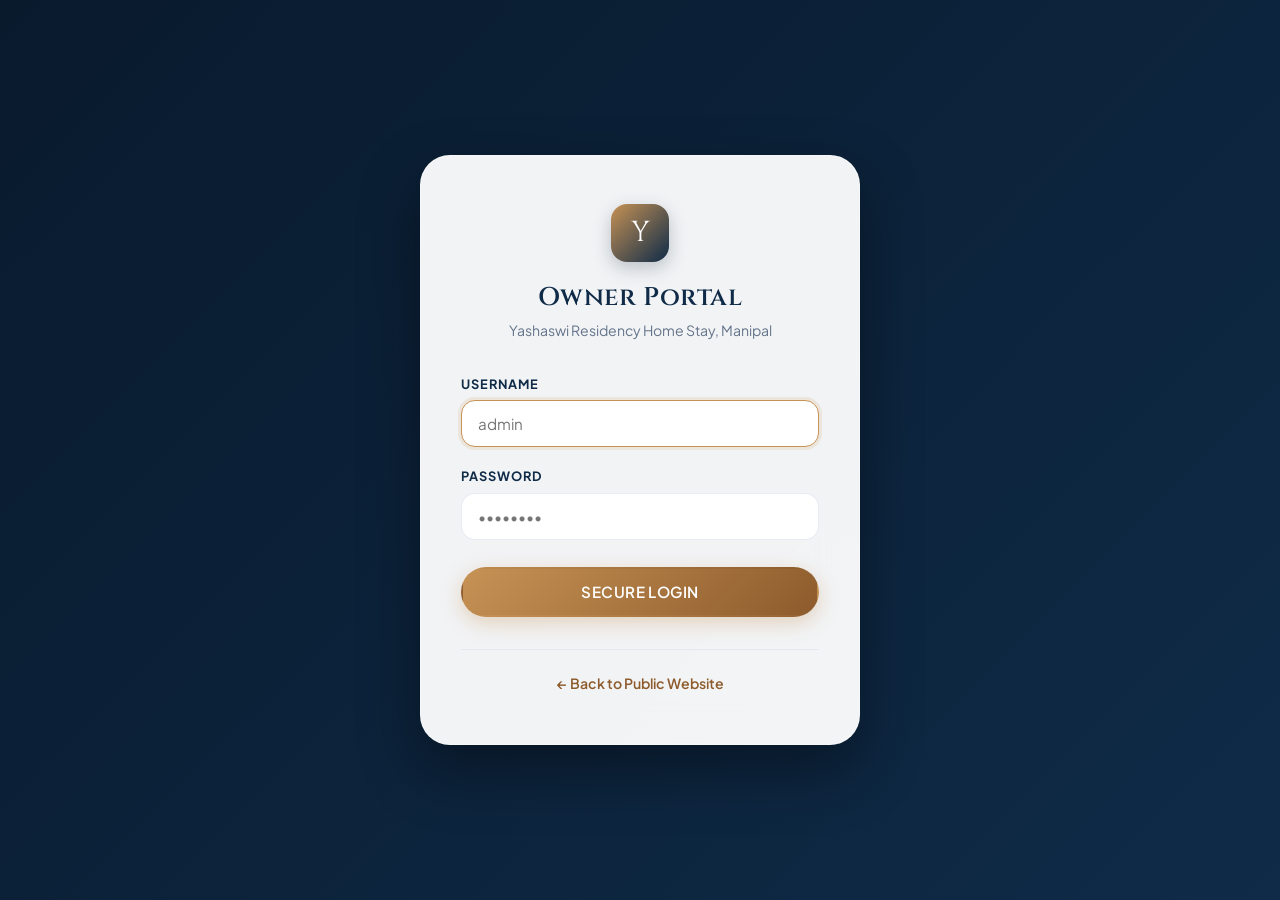
<file: templates/admin_login.html>
<!DOCTYPE html>
<html lang="en">
<head>
  <meta charset="UTF-8">
  <meta name="viewport" content="width=device-width, initial-scale=1.0">
  <title>Admin Portal Login | Yashaswi Residency Home Stay</title>
  <link rel="preconnect" href="https://fonts.googleapis.com">
  <link rel="preconnect" href="https://fonts.gstatic.com" crossorigin>
  <link href="https://fonts.googleapis.com/css2?family=Cinzel:wght@600;700&family=Plus+Jakarta+Sans:wght@400;500;600;700&display=swap" rel="stylesheet">
  <link rel="stylesheet" href="/static/css/style.css">
  <style>
/* ==========================================================================
   YASHASWI RESIDENCY HOME STAY - LUXURY DESIGN SYSTEM
   Palette: Deep Royal Coastal Blue (#0f2b48), Warm Sandalwood Gold (#c69255),
   Teak Wood (#8d5b2c), Warm Ivory/Alabaster (#fcfbf8, #f5f2eb)
   ========================================================================== */

:root {
  --primary: #0f2b48;
  --primary-light: #183e69;
  --primary-dark: #091a2d;
  --accent: #c69255;
  --accent-hover: #b37f44;
  --accent-light: #f7ede2;
  --wood: #8d5b2c;
  --wood-light: #e6ccb2;

  --bg-main: #fcfbf8;
  --bg-card: rgba(255, 255, 255, 0.85);
  --bg-glass: rgba(255, 255, 255, 0.72);
  --bg-dark-glass: rgba(15, 43, 72, 0.88);

  --text-main: #1e293b;
  --text-muted: #64748b;
  --text-light: #94a3b8;
  --text-inverse: #ffffff;

  --border: rgba(226, 232, 240, 0.8);
  --border-glass: rgba(255, 255, 255, 0.4);
  --border-gold: rgba(198, 146, 85, 0.3);

  --shadow-sm: 0 2px 8px rgba(15, 43, 72, 0.05);
  --shadow-md: 0 8px 24px rgba(15, 43, 72, 0.08);
  --shadow-lg: 0 16px 40px rgba(15, 43, 72, 0.12);
  --shadow-3d: 0 20px 48px -12px rgba(15, 43, 72, 0.22);

  --radius-sm: 8px;
  --radius-md: 14px;
  --radius-lg: 20px;
  --radius-xl: 30px;
  --radius-full: 9999px;

  --font-heading: 'Cinzel', 'Playfair Display', serif;
  --font-body: 'Plus Jakarta Sans', system-ui, -apple-system, sans-serif;

  --transition-fast: 0.2s cubic-bezier(0.16, 1, 0.3, 1);
  --transition-smooth: 0.35s cubic-bezier(0.16, 1, 0.3, 1);
  --transition-slow: 0.6s cubic-bezier(0.16, 1, 0.3, 1);
}

*, *::before, *::after {
  box-sizing: border-box;
  margin: 0;
  padding: 0;
}

html {
  scroll-behavior: smooth;
  font-size: 16px;
}

body {
  font-family: var(--font-body);
  color: var(--text-main);
  background-color: var(--bg-main);
  line-height: 1.6;
  overflow-x: hidden;
  -webkit-font-smoothing: antialiased;
}

/* --- Typography --- */
h1, h2, h3, h4, .font-heading {
  font-family: var(--font-heading);
  color: var(--primary);
  font-weight: 600;
  letter-spacing: 0.02em;
}

h1 { font-size: clamp(2.4rem, 5vw, 4.2rem); line-height: 1.15; }
h2 { font-size: clamp(1.8rem, 3.5vw, 2.75rem); line-height: 1.25; }
h3 { font-size: clamp(1.3rem, 2.5vw, 1.75rem); line-height: 1.35; }
h4 { font-size: 1.15rem; }

p {
  color: var(--text-muted);
  font-size: 1rem;
}

a {
  color: inherit;
  text-decoration: none;
  transition: color var(--transition-fast);
}

img {
  max-width: 100%;
  height: auto;
  display: block;
}

.container {
  width: 100%;
  max-width: 1240px;
  margin: 0 auto;
  padding: 0 1.5rem;
}

/* --- Section Styling --- */
.section {
  padding: 6rem 0;
  position: relative;
}

.section-title-wrap {
  text-align: center;
  max-width: 720px;
  margin: 0 auto 3.5rem;
}

.section-tag {
  display: inline-flex;
  align-items: center;
  gap: 0.5rem;
  padding: 0.4rem 1.1rem;
  background: var(--accent-light);
  color: var(--wood);
  font-size: 0.85rem;
  font-weight: 700;
  text-transform: uppercase;
  letter-spacing: 0.1em;
  border-radius: var(--radius-full);
  margin-bottom: 1rem;
  border: 1px solid var(--border-gold);
}

.section-subtitle {
  font-size: 1.1rem;
  margin-top: 1rem;
  color: var(--text-muted);
}

/* --- Buttons --- */
.btn {
  display: inline-flex;
  align-items: center;
  justify-content: center;
  gap: 0.6rem;
  padding: 0.85rem 1.85rem;
  font-family: var(--font-body);
  font-size: 0.95rem;
  font-weight: 600;
  letter-spacing: 0.03em;
  border-radius: var(--radius-full);
  cursor: pointer;
  border: 2px solid transparent;
  transition: all var(--transition-smooth);
  text-align: center;
  box-shadow: var(--shadow-sm);
}

.btn-primary {
  background: linear-gradient(135deg, var(--accent) 0%, var(--wood) 100%);
  color: #fff;
  box-shadow: 0 6px 20px rgba(198, 146, 85, 0.35);
}

.btn-primary:hover {
  transform: translateY(-2px);
  box-shadow: 0 10px 28px rgba(198, 146, 85, 0.45);
  background: linear-gradient(135deg, #d39f62 0%, #996434 100%);
}

.btn-outline-white {
  background: rgba(255, 255, 255, 0.12);
  color: #fff;
  border-color: rgba(255, 255, 255, 0.5);
  backdrop-filter: blur(10px);
}

.btn-outline-white:hover {
  background: #fff;
  color: var(--primary);
  border-color: #fff;
  transform: translateY(-2px);
}

.btn-outline-dark {
  background: transparent;
  color: var(--primary);
  border-color: var(--primary);
}

.btn-outline-dark:hover {
  background: var(--primary);
  color: #fff;
  transform: translateY(-2px);
}

.btn-sm {
  padding: 0.55rem 1.25rem;
  font-size: 0.85rem;
}

/* --- Glassmorphism Cards --- */
.glass-card {
  background: var(--bg-glass);
  backdrop-filter: blur(16px);
  -webkit-backdrop-filter: blur(16px);
  border: 1px solid var(--border-glass);
  border-radius: var(--radius-lg);
  box-shadow: var(--shadow-md);
  transition: all var(--transition-smooth);
}

.glass-card:hover {
  box-shadow: var(--shadow-3d);
}

/* ==========================================================================
   NAVIGATION BAR
   ========================================================================== */
.navbar {
  position: fixed;
  top: 0;
  left: 0;
  right: 0;
  z-index: 1000;
  padding: 1.25rem 0;
  transition: all var(--transition-smooth);
}

.navbar.scrolled {
  background: rgba(255, 255, 255, 0.92);
  backdrop-filter: blur(18px);
  -webkit-backdrop-filter: blur(18px);
  padding: 0.85rem 0;
  border-bottom: 1px solid rgba(226, 232, 240, 0.8);
  box-shadow: 0 4px 20px rgba(15, 43, 72, 0.06);
}

.nav-container {
  display: flex;
  align-items: center;
  justify-content: space-between;
}

.nav-brand {
  display: flex;
  align-items: center;
  gap: 0.75rem;
}

.brand-symbol {
  width: 44px;
  height: 44px;
  background: linear-gradient(135deg, var(--accent) 0%, var(--primary) 100%);
  border-radius: 12px;
  display: flex;
  align-items: center;
  justify-content: center;
  color: #fff;
  font-size: 1.4rem;
  font-family: var(--font-heading);
  box-shadow: 0 4px 12px rgba(15, 43, 72, 0.2);
}

.brand-text {
  display: flex;
  flex-direction: column;
}

.brand-name {
  font-family: var(--font-heading);
  font-size: 1.35rem;
  font-weight: 700;
  color: #fff;
  letter-spacing: 0.04em;
  line-height: 1.1;
  transition: color var(--transition-fast);
}

.navbar.scrolled .brand-name {
  color: var(--primary);
}

.brand-sub {
  font-size: 0.7rem;
  font-weight: 700;
  text-transform: uppercase;
  letter-spacing: 0.18em;
  color: var(--accent);
}

.nav-menu {
  display: flex;
  align-items: center;
  gap: 2rem;
  list-style: none;
}

.nav-link {
  font-size: 0.95rem;
  font-weight: 500;
  color: rgba(255, 255, 255, 0.88);
  position: relative;
  padding: 0.35rem 0;
}

.navbar.scrolled .nav-link {
  color: var(--text-main);
}

.nav-link::after {
  content: '';
  position: absolute;
  bottom: 0;
  left: 0;
  width: 0%;
  height: 2px;
  background: var(--accent);
  transition: width var(--transition-smooth);
}

.nav-link:hover {
  color: var(--accent);
}

.nav-link:hover::after {
  width: 100%;
}

.nav-actions {
  display: flex;
  align-items: center;
  gap: 1rem;
}

.nav-mobile-toggle {
  display: none;
  background: none;
  border: none;
  cursor: pointer;
  padding: 0.5rem;
  color: #fff;
  font-size: 1.6rem;
}

.navbar.scrolled .nav-mobile-toggle {
  color: var(--primary);
}

/* ==========================================================================
   HERO SECTION & 3D CANVAS
   ========================================================================== */
.hero-section {
  position: relative;
  min-height: 100vh;
  display: flex;
  align-items: center;
  justify-content: center;
  padding: 8rem 0 5rem;
  overflow: hidden;
}

.hero-bg {
  position: absolute;
  top: 0;
  left: 0;
  width: 100%;
  height: 100%;
  background-image: url('/static/images/hero_exterior.jpg');
  background-size: cover;
  background-position: center;
  background-attachment: fixed;
  transform: scale(1.03);
  transition: transform var(--transition-slow);
}

.hero-overlay {
  position: absolute;
  top: 0;
  left: 0;
  width: 100%;
  height: 100%;
  background: linear-gradient(
    180deg,
    rgba(9, 26, 45, 0.65) 0%,
    rgba(15, 43, 72, 0.75) 50%,
    rgba(9, 26, 45, 0.9) 100%
  );
}

#hero-3d-canvas {
  position: absolute;
  top: 0;
  left: 0;
  width: 100%;
  height: 100%;
  pointer-events: none;
  z-index: 2;
  opacity: 0.75;
}

.hero-content {
  position: relative;
  z-index: 5;
  text-align: center;
  max-width: 900px;
  margin: 0 auto;
}

.hero-badge {
  display: inline-flex;
  align-items: center;
  gap: 0.6rem;
  padding: 0.45rem 1.35rem;
  background: rgba(255, 255, 255, 0.15);
  backdrop-filter: blur(12px);
  border: 1px solid rgba(255, 255, 255, 0.3);
  color: #fff;
  font-size: 0.88rem;
  font-weight: 600;
  border-radius: var(--radius-full);
  margin-bottom: 1.5rem;
  letter-spacing: 0.05em;
  box-shadow: 0 4px 16px rgba(0, 0, 0, 0.2);
}

.hero-title {
  color: #fff;
  font-size: clamp(2.6rem, 5.5vw, 4.8rem);
  line-height: 1.1;
  margin-bottom: 0.75rem;
  text-shadow: 0 4px 20px rgba(0, 0, 0, 0.5);
}

.hero-tagline {
  color: var(--accent);
  font-size: clamp(1.15rem, 2.2vw, 1.6rem);
  font-weight: 500;
  font-family: var(--font-heading);
  letter-spacing: 0.06em;
  margin-bottom: 1.25rem;
  text-shadow: 0 2px 10px rgba(0, 0, 0, 0.4);
}

.hero-desc {
  color: rgba(255, 255, 255, 0.9);
  font-size: clamp(1rem, 1.5vw, 1.15rem);
  max-width: 680px;
  margin: 0 auto 2.5rem;
  line-height: 1.7;
}

.hero-btn-group {
  display: flex;
  align-items: center;
  justify-content: center;
  gap: 1.25rem;
  flex-wrap: wrap;
  margin-bottom: 3.5rem;
}

/* --- Floating Booking Bar Card --- */
.floating-booking-card {
  background: rgba(255, 255, 255, 0.9);
  backdrop-filter: blur(20px);
  -webkit-backdrop-filter: blur(20px);
  border: 1px solid rgba(255, 255, 255, 0.6);
  border-radius: var(--radius-xl);
  padding: 1.5rem 2rem;
  box-shadow: 0 24px 60px -12px rgba(9, 26, 45, 0.35);
  max-width: 1040px;
  margin: 0 auto;
}

.booking-form-grid {
  display: grid;
  grid-template-columns: repeat(auto-fit, minmax(200px, 1fr)) 1.2fr;
  gap: 1.25rem;
  align-items: end;
}

.form-field {
  display: flex;
  flex-direction: column;
  gap: 0.4rem;
  text-align: left;
}

.form-label {
  font-size: 0.8rem;
  font-weight: 700;
  text-transform: uppercase;
  letter-spacing: 0.08em;
  color: var(--primary);
  display: flex;
  align-items: center;
  gap: 0.4rem;
}

.form-control {
  width: 100%;
  padding: 0.8rem 1rem;
  border: 1.5px solid var(--border);
  border-radius: var(--radius-md);
  font-family: var(--font-body);
  font-size: 0.95rem;
  color: var(--text-main);
  background: #fff;
  transition: all var(--transition-fast);
  outline: none;
}

.form-control:focus {
  border-color: var(--accent);
  box-shadow: 0 0 0 3px rgba(198, 146, 85, 0.15);
}

/* ==========================================================================
   ABOUT SECTION
   ========================================================================== */
.about-grid {
  display: grid;
  grid-template-columns: 1fr 1fr;
  gap: 4rem;
  align-items: center;
}

.about-image-wrapper {
  position: relative;
}

.about-image-main {
  border-radius: var(--radius-xl);
  box-shadow: var(--shadow-3d);
  width: 100%;
  height: 480px;
  object-fit: cover;
  transition: transform var(--transition-smooth);
}

.about-image-badge {
  position: absolute;
  bottom: -24px;
  right: -20px;
  background: #fff;
  padding: 1.5rem 2rem;
  border-radius: var(--radius-lg);
  box-shadow: var(--shadow-lg);
  border: 1px solid var(--border);
  display: flex;
  align-items: center;
  gap: 1rem;
}

.about-badge-icon {
  width: 50px;
  height: 50px;
  background: var(--accent-light);
  color: var(--wood);
  border-radius: 50%;
  display: flex;
  align-items: center;
  justify-content: center;
  font-size: 1.5rem;
}

.about-badge-text strong {
  display: block;
  font-size: 1.3rem;
  color: var(--primary);
  font-family: var(--font-heading);
}

.about-badge-text span {
  font-size: 0.85rem;
  color: var(--text-muted);
}

.features-grid {
  display: grid;
  grid-template-columns: repeat(2, 1fr);
  gap: 1.25rem;
  margin-top: 2rem;
}

.feature-pill {
  display: flex;
  align-items: center;
  gap: 0.75rem;
  padding: 1rem 1.25rem;
  background: #fff;
  border-radius: var(--radius-md);
  border: 1px solid var(--border);
  box-shadow: var(--shadow-sm);
  transition: all var(--transition-smooth);
}

.feature-pill:hover {
  transform: translateY(-3px);
  border-color: var(--accent);
  box-shadow: var(--shadow-md);
}

.feature-check {
  width: 24px;
  height: 24px;
  background: var(--accent);
  color: #fff;
  border-radius: 50%;
  display: flex;
  align-items: center;
  justify-content: center;
  font-size: 0.85rem;
  flex-shrink: 0;
}

.feature-pill span {
  font-weight: 600;
  font-size: 0.95rem;
  color: var(--primary);
}

/* ==========================================================================
   ROOMS SECTION & 3D TILT CARDS
   ========================================================================== */
.rooms-grid {
  display: grid;
  grid-template-columns: repeat(auto-fit, minmax(350px, 1fr));
  gap: 2.25rem;
}

.room-card {
  background: #fff;
  border-radius: var(--radius-xl);
  overflow: hidden;
  border: 1px solid var(--border);
  box-shadow: var(--shadow-md);
  transition: transform var(--transition-smooth), box-shadow var(--transition-smooth);
  display: flex;
  flex-direction: column;
  position: relative;
}

.room-card:hover {
  transform: translateY(-8px);
  box-shadow: var(--shadow-3d);
}

.room-image-wrap {
  position: relative;
  height: 270px;
  overflow: hidden;
}

.room-img {
  width: 100%;
  height: 100%;
  object-fit: cover;
  transition: transform var(--transition-slow);
}

.room-card:hover .room-img {
  transform: scale(1.08);
}

.room-price-badge {
  position: absolute;
  top: 1rem;
  right: 1rem;
  background: rgba(15, 43, 72, 0.88);
  backdrop-filter: blur(10px);
  color: #fff;
  padding: 0.5rem 1rem;
  border-radius: var(--radius-full);
  font-size: 0.85rem;
  font-weight: 700;
  border: 1px solid rgba(255, 255, 255, 0.2);
}

.room-price-badge span {
  color: var(--accent);
  font-size: 1.15rem;
}

.room-content {
  padding: 2rem;
  display: flex;
  flex-direction: column;
  flex-grow: 1;
}

.room-capacity {
  display: inline-flex;
  align-items: center;
  gap: 0.4rem;
  font-size: 0.85rem;
  color: var(--wood);
  font-weight: 600;
  margin-bottom: 0.5rem;
}

.room-title {
  font-size: 1.5rem;
  margin-bottom: 0.75rem;
  color: var(--primary);
}

.room-desc {
  font-size: 0.95rem;
  color: var(--text-muted);
  line-height: 1.6;
  margin-bottom: 1.25rem;
  flex-grow: 1;
}

.room-amenities-tags {
  display: flex;
  flex-wrap: wrap;
  gap: 0.5rem;
  margin-bottom: 1.5rem;
}

.amenity-tag {
  font-size: 0.78rem;
  padding: 0.3rem 0.75rem;
  background: #f1f5f9;
  border-radius: var(--radius-full);
  color: var(--text-muted);
  font-weight: 500;
}

.room-card-footer {
  display: flex;
  align-items: center;
  gap: 0.75rem;
  padding-top: 1.25rem;
  border-top: 1px solid var(--border);
}

.room-card-footer .btn {
  flex: 1;
}

/* ==========================================================================
   AMENITIES SECTION
   ========================================================================== */
.amenities-grid {
  display: grid;
  grid-template-columns: repeat(auto-fit, minmax(240px, 1fr));
  gap: 1.75rem;
}

.amenity-card {
  background: #fff;
  padding: 2.25rem 1.75rem;
  border-radius: var(--radius-lg);
  border: 1px solid var(--border);
  box-shadow: var(--shadow-sm);
  text-align: center;
  transition: all var(--transition-smooth);
}

.amenity-card:hover {
  transform: translateY(-6px);
  border-color: var(--accent);
  box-shadow: var(--shadow-md);
}

.amenity-icon-box {
  width: 64px;
  height: 64px;
  background: linear-gradient(135deg, var(--accent-light) 0%, #fff 100%);
  color: var(--wood);
  border-radius: 18px;
  display: flex;
  align-items: center;
  justify-content: center;
  font-size: 1.8rem;
  margin: 0 auto 1.25rem;
  border: 1px solid var(--border-gold);
}

.amenity-card h4 {
  color: var(--primary);
  margin-bottom: 0.5rem;
}

.amenity-card p {
  font-size: 0.88rem;
}

/* ==========================================================================
   GALLERY MASONRY & LIGHTBOX
   ========================================================================== */
.gallery-filter-bar {
  display: flex;
  justify-content: center;
  gap: 0.75rem;
  margin-bottom: 2.5rem;
  flex-wrap: wrap;
}

.filter-btn {
  padding: 0.5rem 1.25rem;
  border-radius: var(--radius-full);
  border: 1px solid var(--border);
  background: #fff;
  color: var(--text-muted);
  font-size: 0.9rem;
  font-weight: 600;
  cursor: pointer;
  transition: all var(--transition-fast);
}

.filter-btn.active, .filter-btn:hover {
  background: var(--primary);
  color: #fff;
  border-color: var(--primary);
}

.gallery-grid {
  display: grid;
  grid-template-columns: repeat(12, 1fr);
  gap: 1.25rem;
}

.gallery-item {
  position: relative;
  border-radius: var(--radius-lg);
  overflow: hidden;
  cursor: pointer;
  box-shadow: var(--shadow-md);
  height: 320px;
}

.gallery-item.col-8 { grid-column: span 8; }
.gallery-item.col-4 { grid-column: span 4; }
.gallery-item.col-6 { grid-column: span 6; }

.gallery-img {
  width: 100%;
  height: 100%;
  object-fit: cover;
  transition: transform var(--transition-slow);
}

.gallery-item:hover .gallery-img {
  transform: scale(1.06);
}

.gallery-overlay {
  position: absolute;
  inset: 0;
  background: linear-gradient(180deg, transparent 40%, rgba(9, 26, 45, 0.85) 100%);
  display: flex;
  flex-direction: column;
  justify-content: flex-end;
  padding: 1.5rem;
  opacity: 0;
  transition: opacity var(--transition-smooth);
}

.gallery-item:hover .gallery-overlay {
  opacity: 1;
}

.gallery-caption {
  color: #fff;
  font-weight: 600;
  font-size: 1.1rem;
}

.gallery-tag {
  color: var(--accent);
  font-size: 0.8rem;
  text-transform: uppercase;
  letter-spacing: 0.08em;
  font-weight: 700;
}

/* Lightbox Modal */
.lightbox-modal {
  position: fixed;
  inset: 0;
  background: rgba(9, 26, 45, 0.95);
  backdrop-filter: blur(20px);
  z-index: 2000;
  display: none;
  align-items: center;
  justify-content: center;
  padding: 2rem;
}

.lightbox-modal.active {
  display: flex;
}

.lightbox-content {
  position: relative;
  max-width: 90vw;
  max-height: 85vh;
  text-align: center;
}

.lightbox-image {
  max-width: 100%;
  max-height: 75vh;
  border-radius: var(--radius-md);
  box-shadow: 0 20px 60px rgba(0, 0, 0, 0.6);
}

.lightbox-caption-text {
  color: #fff;
  margin-top: 1rem;
  font-size: 1.1rem;
  font-weight: 500;
}

.lightbox-close, .lightbox-nav {
  position: absolute;
  background: rgba(255, 255, 255, 0.15);
  border: 1px solid rgba(255, 255, 255, 0.3);
  color: #fff;
  width: 48px;
  height: 48px;
  border-radius: 50%;
  display: flex;
  align-items: center;
  justify-content: center;
  cursor: pointer;
  font-size: 1.4rem;
  transition: all var(--transition-fast);
}

.lightbox-close { top: 2rem; right: 2rem; }
.lightbox-prev { left: 2rem; top: 50%; transform: translateY(-50%); }
.lightbox-next { right: 2rem; top: 50%; transform: translateY(-50%); }

.lightbox-close:hover, .lightbox-nav:hover {
  background: var(--accent);
  color: #fff;
}

/* ==========================================================================
   REVIEWS SECTION
   ========================================================================== */
.review-stats-badge {
  display: inline-flex;
  align-items: center;
  gap: 1.25rem;
  padding: 1rem 2.25rem;
  background: #fff;
  border-radius: var(--radius-full);
  box-shadow: var(--shadow-md);
  margin-bottom: 3rem;
  border: 1px solid var(--border);
}

.review-stars {
  color: #f59e0b;
  font-size: 1.25rem;
}

.review-score {
  font-size: 1.5rem;
  font-weight: 700;
  color: var(--primary);
  font-family: var(--font-heading);
}

.reviews-grid {
  display: grid;
  grid-template-columns: repeat(auto-fit, minmax(300px, 1fr));
  gap: 2rem;
}

.review-card {
  background: #fff;
  padding: 2.25rem;
  border-radius: var(--radius-lg);
  border: 1px solid var(--border);
  box-shadow: var(--shadow-sm);
  display: flex;
  flex-direction: column;
  transition: transform var(--transition-smooth);
}

.review-card:hover {
  transform: translateY(-5px);
  box-shadow: var(--shadow-md);
}

.review-card-stars {
  color: #f59e0b;
  margin-bottom: 1rem;
}

.review-quote {
  font-style: italic;
  font-size: 0.98rem;
  color: var(--text-main);
  line-height: 1.7;
  margin-bottom: 1.5rem;
  flex-grow: 1;
}

.reviewer-meta {
  display: flex;
  align-items: center;
  gap: 0.85rem;
  border-top: 1px solid var(--border);
  padding-top: 1rem;
}

.reviewer-avatar {
  width: 42px;
  height: 42px;
  border-radius: 50%;
  background: var(--accent-light);
  color: var(--wood);
  font-weight: 700;
  display: flex;
  align-items: center;
  justify-content: center;
}

.reviewer-name {
  font-weight: 700;
  color: var(--primary);
}

.reviewer-date {
  font-size: 0.8rem;
  color: var(--text-light);
}

/* ==========================================================================
   LOCATION SECTION
   ========================================================================== */
.location-card-grid {
  display: grid;
  grid-template-columns: 1fr 1.25fr;
  gap: 3rem;
  background: #fff;
  border-radius: var(--radius-xl);
  overflow: hidden;
  box-shadow: var(--shadow-lg);
  border: 1px solid var(--border);
}

.location-info-panel {
  padding: 3.5rem;
  display: flex;
  flex-direction: column;
  justify-content: center;
}

.location-detail-item {
  display: flex;
  gap: 1.25rem;
  margin-bottom: 1.75rem;
}

.location-icon-circle {
  width: 48px;
  height: 48px;
  border-radius: 14px;
  background: var(--accent-light);
  color: var(--wood);
  display: flex;
  align-items: center;
  justify-content: center;
  font-size: 1.3rem;
  flex-shrink: 0;
}

.location-detail-item strong {
  display: block;
  font-size: 1rem;
  color: var(--primary);
  margin-bottom: 0.2rem;
}

.location-map-wrapper {
  position: relative;
  min-height: 420px;
}

.location-map-wrapper iframe {
  width: 100%;
  height: 100%;
  border: 0;
}

/* ==========================================================================
   CTA BANNER SECTION
   ========================================================================== */
.cta-banner {
  background: linear-gradient(135deg, var(--primary) 0%, var(--primary-dark) 100%);
  color: #fff;
  border-radius: var(--radius-xl);
  padding: 4.5rem 3rem;
  text-align: center;
  position: relative;
  overflow: hidden;
  box-shadow: var(--shadow-3d);
}

.cta-banner h2 {
  color: #fff;
  margin-bottom: 1rem;
}

.cta-banner p {
  color: rgba(255, 255, 255, 0.85);
  font-size: 1.15rem;
  max-width: 640px;
  margin: 0 auto 2.5rem;
}

/* ==========================================================================
   FOOTER
   ========================================================================== */
.footer {
  background: #091a2d;
  color: #cbd5e1;
  padding: 5rem 0 2rem;
  border-top: 1px solid rgba(255, 255, 255, 0.08);
}

.footer-grid {
  display: grid;
  grid-template-columns: 2fr 1fr 1fr 1.5fr;
  gap: 3.5rem;
  margin-bottom: 4rem;
}

.footer-brand h3 {
  color: #fff;
  margin-bottom: 0.5rem;
}

.footer-tagline {
  color: var(--accent);
  font-size: 0.9rem;
  font-weight: 600;
  margin-bottom: 1.25rem;
}

.footer-links h4, .footer-contact h4 {
  color: #fff;
  margin-bottom: 1.25rem;
  font-size: 1.05rem;
}

.footer-links ul {
  list-style: none;
  display: flex;
  flex-direction: column;
  gap: 0.75rem;
}

.footer-links a:hover {
  color: var(--accent);
}

.footer-bottom {
  display: flex;
  align-items: center;
  justify-content: space-between;
  border-top: 1px solid rgba(255, 255, 255, 0.1);
  padding-top: 2rem;
  font-size: 0.88rem;
  color: #94a3b8;
}

.footer-admin-link {
  color: var(--accent);
  font-weight: 600;
  display: inline-flex;
  align-items: center;
  gap: 0.4rem;
}

/* ==========================================================================
   MODALS (BOOKING, DETAILS, CONFIRMATION)
   ========================================================================== */
.modal-backdrop {
  position: fixed;
  inset: 0;
  background: rgba(9, 26, 45, 0.8);
  backdrop-filter: blur(12px);
  -webkit-backdrop-filter: blur(12px);
  z-index: 2500;
  display: none;
  align-items: center;
  justify-content: center;
  padding: 1.5rem;
  overflow-y: auto;
}

.modal-backdrop.active {
  display: flex;
}

.modal-box {
  background: #fff;
  border-radius: var(--radius-xl);
  max-width: 650px;
  width: 100%;
  box-shadow: 0 25px 60px rgba(0, 0, 0, 0.35);
  overflow: hidden;
  position: relative;
  animation: modalPop 0.35s cubic-bezier(0.16, 1, 0.3, 1);
}

@keyframes modalPop {
  from { opacity: 0; transform: scale(0.92) translateY(20px); }
  to { opacity: 1; transform: scale(1) translateY(0); }
}

.modal-header {
  padding: 1.75rem 2rem;
  background: linear-gradient(135deg, var(--primary) 0%, var(--primary-light) 100%);
  color: #fff;
  position: relative;
}

.modal-header h3 {
  color: #fff;
  font-size: 1.45rem;
}

.modal-header p {
  color: rgba(255, 255, 255, 0.8);
  font-size: 0.88rem;
}

.modal-close-btn {
  position: absolute;
  top: 1.25rem;
  right: 1.5rem;
  background: rgba(255, 255, 255, 0.15);
  border: none;
  color: #fff;
  width: 36px;
  height: 36px;
  border-radius: 50%;
  cursor: pointer;
  display: flex;
  align-items: center;
  justify-content: center;
  font-size: 1.25rem;
  transition: all var(--transition-fast);
}

.modal-close-btn:hover {
  background: #fff;
  color: var(--primary);
}

.modal-body {
  padding: 2rem;
  max-height: 75vh;
  overflow-y: auto;
}

/* Mobile Sticky Book Bar */
.mobile-sticky-bar {
  display: none;
  position: fixed;
  bottom: 0;
  left: 0;
  right: 0;
  background: rgba(255, 255, 255, 0.95);
  backdrop-filter: blur(14px);
  padding: 0.85rem 1.5rem;
  border-top: 1px solid var(--border);
  box-shadow: 0 -4px 20px rgba(0, 0, 0, 0.08);
  z-index: 999;
  align-items: center;
  justify-content: space-between;
}

.mobile-price-tag strong {
  display: block;
  font-size: 1.15rem;
  color: var(--primary);
}

.mobile-price-tag span {
  font-size: 0.75rem;
  color: var(--text-muted);
}

/* ==========================================================================
   RESPONSIVE MEDIA QUERIES
   ========================================================================== */
@media (max-width: 1024px) {
  .about-grid { grid-template-columns: 1fr; gap: 3rem; }
  .about-image-main { height: 380px; }
  .location-card-grid { grid-template-columns: 1fr; }
  .location-info-panel { padding: 2.5rem; }
  .footer-grid { grid-template-columns: 1fr 1fr; gap: 2.5rem; }
}

@media (max-width: 768px) {
  .nav-menu {
    position: fixed;
    top: 70px;
    left: 0;
    right: 0;
    background: #fff;
    flex-direction: column;
    padding: 2rem;
    gap: 1.5rem;
    box-shadow: var(--shadow-lg);
    display: none;
    border-bottom: 2px solid var(--accent);
  }

  .nav-menu.active {
    display: flex;
  }

  .nav-menu .nav-link {
    color: var(--primary);
    font-size: 1.1rem;
  }

  .nav-mobile-toggle {
    display: block;
  }

  .nav-actions .btn {
    display: none;
  }

  .booking-form-grid {
    grid-template-columns: 1fr;
  }

  .features-grid {
    grid-template-columns: 1fr;
  }

  .gallery-item.col-8,
  .gallery-item.col-4,
  .gallery-item.col-6 {
    grid-column: span 12;
    height: 260px;
  }

  .footer-grid {
    grid-template-columns: 1fr;
    gap: 2rem;
  }

  .footer-bottom {
    flex-direction: column;
    gap: 1rem;
    text-align: center;
  }

  .mobile-sticky-bar {
    display: flex;
  }
}

/* Floating Feedback Button */
.floating-feedback-btn {
  position: fixed;
  bottom: 24px;
  right: 24px;
  background: linear-gradient(135deg, var(--accent) 0%, var(--wood) 100%);
  color: #fff;
  border: 1.5px solid rgba(255, 255, 255, 0.6);
  padding: 0.75rem 1.4rem;
  border-radius: var(--radius-full);
  font-family: var(--font-body);
  font-weight: 700;
  font-size: 0.92rem;
  box-shadow: 0 8px 25px rgba(198, 146, 85, 0.45);
  cursor: pointer;
  z-index: 995;
  display: flex;
  align-items: center;
  gap: 0.5rem;
  transition: all var(--transition-smooth);
}

.floating-feedback-btn:hover {
  transform: translateY(-3px) scale(1.04);
  box-shadow: 0 12px 30px rgba(198, 146, 85, 0.6);
}

@media (max-width: 768px) {
  .floating-feedback-btn {
    bottom: 74px;
    right: 16px;
    padding: 0.55rem 1rem;
    font-size: 0.82rem;
  }
}


  </style>
  <style>
    body {
      background: linear-gradient(135deg, #091a2d 0%, #0f2b48 100%);
      min-height: 100vh;
      display: flex;
      align-items: center;
      justify-content: center;
      padding: 1.5rem;
    }
    .login-card {
      background: rgba(255, 255, 255, 0.95);
      backdrop-filter: blur(20px);
      border-radius: var(--radius-xl);
      padding: 3rem 2.5rem;
      max-width: 440px;
      width: 100%;
      box-shadow: 0 25px 60px rgba(0, 0, 0, 0.4);
      text-align: center;
      border: 1px solid rgba(255, 255, 255, 0.3);
    }
    .login-brand-symbol {
      width: 58px;
      height: 58px;
      background: linear-gradient(135deg, var(--accent) 0%, var(--primary) 100%);
      color: #fff;
      font-size: 1.8rem;
      font-family: var(--font-heading);
      border-radius: 16px;
      display: flex;
      align-items: center;
      justify-content: center;
      margin: 0 auto 1.25rem;
      box-shadow: 0 6px 18px rgba(15, 43, 72, 0.25);
    }
    @media (max-width: 480px) {
      body {
        padding: 1rem;
      }
      .login-card {
        padding: 2rem 1.25rem;
      }
    }
  </style>
</head>
<body>

  <div class="login-card">
    <div class="login-brand-symbol">Y</div>
    <h2 style="font-size: 1.6rem; color: var(--primary); margin-bottom: 0.3rem;">Owner Portal</h2>
    <p style="font-size: 0.88rem; color: var(--text-muted); margin-bottom: 2rem;">Yashaswi Residency Home Stay, Manipal</p>

    <div id="login-error" style="display: none; padding: 0.75rem 1rem; background: #fee2e2; color: #b91c1c; border-radius: 8px; font-size: 0.88rem; margin-bottom: 1.25rem;"></div>

    <form id="admin-login-form" style="display: flex; flex-direction: column; gap: 1.2rem; text-align: left;">
      <div class="form-field">
        <label class="form-label">Username</label>
        <input type="text" id="username" class="form-control" placeholder="admin" required autofocus>
      </div>

      <div class="form-field">
        <label class="form-label">Password</label>
        <input type="password" id="password" class="form-control" placeholder="••••••••" required>
      </div>

      <button type="submit" class="btn btn-primary" style="width: 100%; margin-top: 0.5rem;" id="login-submit-btn">
        SECURE LOGIN
      </button>
    </form>

    <div style="margin-top: 2rem; border-top: 1px solid var(--border); padding-top: 1.25rem;">
      <a href="/" style="font-size: 0.88rem; color: var(--wood); font-weight: 600;">← Back to Public Website</a>
    </div>
  </div>

  <script>
    document.getElementById('admin-login-form').addEventListener('submit', async (e) => {
      e.preventDefault();
      const errBox = document.getElementById('login-error');
      const submitBtn = document.getElementById('login-submit-btn');
      errBox.style.display = 'none';
      submitBtn.disabled = true;
      submitBtn.textContent = 'Verifying...';

      const payload = {
        username: document.getElementById('username').value.trim(),
        password: document.getElementById('password').value.trim()
      };

      try {
        const res = await fetch('/api/admin/login', {
          method: 'POST',
          headers: { 'Content-Type': 'application/json' },
          body: JSON.stringify(payload)
        });
        const data = await res.json();
        if (res.ok && data.success) {
          window.location.href = '/admin/dashboard';
        } else {
          errBox.textContent = data.error || 'Invalid credentials.';
          errBox.style.display = 'block';
        }
      } catch (err) {
        errBox.textContent = 'Connection error. Please try again.';
        errBox.style.display = 'block';
      } finally {
        submitBtn.disabled = false;
        submitBtn.textContent = 'SECURE LOGIN';
      }
    });
  </script>
</body>
</html>
</file>
<file: static/css/style.css>
/* ==========================================================================
   YASHASWI RESIDENCY HOME STAY - LUXURY DESIGN SYSTEM
   Palette: Deep Royal Coastal Blue (#0f2b48), Warm Sandalwood Gold (#c69255),
   Teak Wood (#8d5b2c), Warm Ivory/Alabaster (#fcfbf8, #f5f2eb)
   ========================================================================== */

:root {
  --primary: #0f2b48;
  --primary-light: #183e69;
  --primary-dark: #091a2d;
  --accent: #c69255;
  --accent-hover: #b37f44;
  --accent-light: #f7ede2;
  --wood: #8d5b2c;
  --wood-light: #e6ccb2;

  --bg-main: #fcfbf8;
  --bg-card: rgba(255, 255, 255, 0.85);
  --bg-glass: rgba(255, 255, 255, 0.72);
  --bg-dark-glass: rgba(15, 43, 72, 0.88);

  --text-main: #1e293b;
  --text-muted: #64748b;
  --text-light: #94a3b8;
  --text-inverse: #ffffff;

  --border: rgba(226, 232, 240, 0.8);
  --border-glass: rgba(255, 255, 255, 0.4);
  --border-gold: rgba(198, 146, 85, 0.3);

  --shadow-sm: 0 2px 8px rgba(15, 43, 72, 0.05);
  --shadow-md: 0 8px 24px rgba(15, 43, 72, 0.08);
  --shadow-lg: 0 16px 40px rgba(15, 43, 72, 0.12);
  --shadow-3d: 0 20px 48px -12px rgba(15, 43, 72, 0.22);

  --radius-sm: 8px;
  --radius-md: 14px;
  --radius-lg: 20px;
  --radius-xl: 30px;
  --radius-full: 9999px;

  --font-heading: 'Cinzel', 'Playfair Display', serif;
  --font-body: 'Plus Jakarta Sans', system-ui, -apple-system, sans-serif;

  --transition-fast: 0.2s cubic-bezier(0.16, 1, 0.3, 1);
  --transition-smooth: 0.35s cubic-bezier(0.16, 1, 0.3, 1);
  --transition-slow: 0.6s cubic-bezier(0.16, 1, 0.3, 1);
}

*, *::before, *::after {
  box-sizing: border-box;
  margin: 0;
  padding: 0;
}

html {
  scroll-behavior: smooth;
  font-size: 16px;
}

body {
  font-family: var(--font-body);
  color: var(--text-main);
  background-color: var(--bg-main);
  line-height: 1.6;
  overflow-x: hidden;
  -webkit-font-smoothing: antialiased;
}

/* --- Typography --- */
h1, h2, h3, h4, .font-heading {
  font-family: var(--font-heading);
  color: var(--primary);
  font-weight: 600;
  letter-spacing: 0.02em;
}

h1 { font-size: clamp(2.4rem, 5vw, 4.2rem); line-height: 1.15; }
h2 { font-size: clamp(1.8rem, 3.5vw, 2.75rem); line-height: 1.25; }
h3 { font-size: clamp(1.3rem, 2.5vw, 1.75rem); line-height: 1.35; }
h4 { font-size: 1.15rem; }

p {
  color: var(--text-muted);
  font-size: 1rem;
}

a {
  color: inherit;
  text-decoration: none;
  transition: color var(--transition-fast);
}

img {
  max-width: 100%;
  height: auto;
  display: block;
}

.container {
  width: 100%;
  max-width: 1240px;
  margin: 0 auto;
  padding: 0 1.5rem;
}

/* --- Section Styling --- */
.section {
  padding: 6rem 0;
  position: relative;
}

.section-title-wrap {
  text-align: center;
  max-width: 720px;
  margin: 0 auto 3.5rem;
}

.section-tag {
  display: inline-flex;
  align-items: center;
  gap: 0.5rem;
  padding: 0.4rem 1.1rem;
  background: var(--accent-light);
  color: var(--wood);
  font-size: 0.85rem;
  font-weight: 700;
  text-transform: uppercase;
  letter-spacing: 0.1em;
  border-radius: var(--radius-full);
  margin-bottom: 1rem;
  border: 1px solid var(--border-gold);
}

.section-subtitle {
  font-size: 1.1rem;
  margin-top: 1rem;
  color: var(--text-muted);
}

/* --- Buttons --- */
.btn {
  display: inline-flex;
  align-items: center;
  justify-content: center;
  gap: 0.6rem;
  padding: 0.85rem 1.85rem;
  font-family: var(--font-body);
  font-size: 0.95rem;
  font-weight: 600;
  letter-spacing: 0.03em;
  border-radius: var(--radius-full);
  cursor: pointer;
  border: 2px solid transparent;
  transition: all var(--transition-smooth);
  text-align: center;
  box-shadow: var(--shadow-sm);
}

.btn-primary {
  background: linear-gradient(135deg, var(--accent) 0%, var(--wood) 100%);
  color: #fff;
  box-shadow: 0 6px 20px rgba(198, 146, 85, 0.35);
}

.btn-primary:hover {
  transform: translateY(-2px);
  box-shadow: 0 10px 28px rgba(198, 146, 85, 0.45);
  background: linear-gradient(135deg, #d39f62 0%, #996434 100%);
}

.btn-outline-white {
  background: rgba(255, 255, 255, 0.12);
  color: #fff;
  border-color: rgba(255, 255, 255, 0.5);
  backdrop-filter: blur(10px);
}

.btn-outline-white:hover {
  background: #fff;
  color: var(--primary);
  border-color: #fff;
  transform: translateY(-2px);
}

.btn-outline-dark {
  background: transparent;
  color: var(--primary);
  border-color: var(--primary);
}

.btn-outline-dark:hover {
  background: var(--primary);
  color: #fff;
  transform: translateY(-2px);
}

.btn-sm {
  padding: 0.55rem 1.25rem;
  font-size: 0.85rem;
}

/* --- Glassmorphism Cards --- */
.glass-card {
  background: var(--bg-glass);
  backdrop-filter: blur(16px);
  -webkit-backdrop-filter: blur(16px);
  border: 1px solid var(--border-glass);
  border-radius: var(--radius-lg);
  box-shadow: var(--shadow-md);
  transition: all var(--transition-smooth);
}

.glass-card:hover {
  box-shadow: var(--shadow-3d);
}

/* ==========================================================================
   NAVIGATION BAR
   ========================================================================== */
.navbar {
  position: fixed;
  top: 0;
  left: 0;
  right: 0;
  z-index: 1000;
  padding: 1.25rem 0;
  transition: all var(--transition-smooth);
}

.navbar.scrolled {
  background: rgba(255, 255, 255, 0.92);
  backdrop-filter: blur(18px);
  -webkit-backdrop-filter: blur(18px);
  padding: 0.85rem 0;
  border-bottom: 1px solid rgba(226, 232, 240, 0.8);
  box-shadow: 0 4px 20px rgba(15, 43, 72, 0.06);
}

.nav-container {
  display: flex;
  align-items: center;
  justify-content: space-between;
}

.nav-brand {
  display: flex;
  align-items: center;
  gap: 0.75rem;
}

.brand-symbol {
  width: 44px;
  height: 44px;
  background: linear-gradient(135deg, var(--accent) 0%, var(--primary) 100%);
  border-radius: 12px;
  display: flex;
  align-items: center;
  justify-content: center;
  color: #fff;
  font-size: 1.4rem;
  font-family: var(--font-heading);
  box-shadow: 0 4px 12px rgba(15, 43, 72, 0.2);
}

.brand-text {
  display: flex;
  flex-direction: column;
}

.brand-name {
  font-family: var(--font-heading);
  font-size: 1.35rem;
  font-weight: 700;
  color: #fff;
  letter-spacing: 0.04em;
  line-height: 1.1;
  transition: color var(--transition-fast);
}

.navbar.scrolled .brand-name {
  color: var(--primary);
}

.brand-sub {
  font-size: 0.7rem;
  font-weight: 700;
  text-transform: uppercase;
  letter-spacing: 0.18em;
  color: var(--accent);
}

.nav-menu {
  display: flex;
  align-items: center;
  gap: 2rem;
  list-style: none;
}

.nav-link {
  font-size: 0.95rem;
  font-weight: 500;
  color: rgba(255, 255, 255, 0.88);
  position: relative;
  padding: 0.35rem 0;
}

.navbar.scrolled .nav-link {
  color: var(--text-main);
}

.nav-link::after {
  content: '';
  position: absolute;
  bottom: 0;
  left: 0;
  width: 0%;
  height: 2px;
  background: var(--accent);
  transition: width var(--transition-smooth);
}

.nav-link:hover {
  color: var(--accent);
}

.nav-link:hover::after {
  width: 100%;
}

.nav-actions {
  display: flex;
  align-items: center;
  gap: 1rem;
}

.nav-mobile-toggle {
  display: none;
  background: none;
  border: none;
  cursor: pointer;
  padding: 0.5rem;
  color: #fff;
  font-size: 1.6rem;
}

.navbar.scrolled .nav-mobile-toggle {
  color: var(--primary);
}

/* ==========================================================================
   HERO SECTION & 3D CANVAS
   ========================================================================== */
.hero-section {
  position: relative;
  min-height: 100vh;
  display: flex;
  align-items: center;
  justify-content: center;
  padding: 8rem 0 5rem;
  overflow: hidden;
}

.hero-bg {
  position: absolute;
  top: 0;
  left: 0;
  width: 100%;
  height: 100%;
  background-image: url('/static/images/hero_exterior.jpg');
  background-size: cover;
  background-position: center;
  background-attachment: fixed;
  transform: scale(1.03);
  transition: transform var(--transition-slow);
}

.hero-overlay {
  position: absolute;
  top: 0;
  left: 0;
  width: 100%;
  height: 100%;
  background: linear-gradient(
    180deg,
    rgba(9, 26, 45, 0.65) 0%,
    rgba(15, 43, 72, 0.75) 50%,
    rgba(9, 26, 45, 0.9) 100%
  );
}

#hero-3d-canvas {
  position: absolute;
  top: 0;
  left: 0;
  width: 100%;
  height: 100%;
  pointer-events: none;
  z-index: 2;
  opacity: 0.75;
}

.hero-content {
  position: relative;
  z-index: 5;
  text-align: center;
  max-width: 900px;
  margin: 0 auto;
}

.hero-badge {
  display: inline-flex;
  align-items: center;
  gap: 0.6rem;
  padding: 0.45rem 1.35rem;
  background: rgba(255, 255, 255, 0.15);
  backdrop-filter: blur(12px);
  border: 1px solid rgba(255, 255, 255, 0.3);
  color: #fff;
  font-size: 0.88rem;
  font-weight: 600;
  border-radius: var(--radius-full);
  margin-bottom: 1.5rem;
  letter-spacing: 0.05em;
  box-shadow: 0 4px 16px rgba(0, 0, 0, 0.2);
}

.hero-title {
  color: #fff;
  font-size: clamp(2.6rem, 5.5vw, 4.8rem);
  line-height: 1.1;
  margin-bottom: 0.75rem;
  text-shadow: 0 4px 20px rgba(0, 0, 0, 0.5);
}

.hero-tagline {
  color: var(--accent);
  font-size: clamp(1.15rem, 2.2vw, 1.6rem);
  font-weight: 500;
  font-family: var(--font-heading);
  letter-spacing: 0.06em;
  margin-bottom: 1.25rem;
  text-shadow: 0 2px 10px rgba(0, 0, 0, 0.4);
}

.hero-desc {
  color: rgba(255, 255, 255, 0.9);
  font-size: clamp(1rem, 1.5vw, 1.15rem);
  max-width: 680px;
  margin: 0 auto 2.5rem;
  line-height: 1.7;
}

.hero-btn-group {
  display: flex;
  align-items: center;
  justify-content: center;
  gap: 1.25rem;
  flex-wrap: wrap;
  margin-bottom: 3.5rem;
}

/* --- Floating Booking Bar Card --- */
.floating-booking-card {
  background: rgba(255, 255, 255, 0.9);
  backdrop-filter: blur(20px);
  -webkit-backdrop-filter: blur(20px);
  border: 1px solid rgba(255, 255, 255, 0.6);
  border-radius: var(--radius-xl);
  padding: 1.5rem 2rem;
  box-shadow: 0 24px 60px -12px rgba(9, 26, 45, 0.35);
  max-width: 1040px;
  margin: 0 auto;
}

.booking-form-grid {
  display: grid;
  grid-template-columns: repeat(auto-fit, minmax(200px, 1fr)) 1.2fr;
  gap: 1.25rem;
  align-items: end;
}

.form-field {
  display: flex;
  flex-direction: column;
  gap: 0.4rem;
  text-align: left;
}

.form-label {
  font-size: 0.8rem;
  font-weight: 700;
  text-transform: uppercase;
  letter-spacing: 0.08em;
  color: var(--primary);
  display: flex;
  align-items: center;
  gap: 0.4rem;
}

.form-control {
  width: 100%;
  padding: 0.8rem 1rem;
  border: 1.5px solid var(--border);
  border-radius: var(--radius-md);
  font-family: var(--font-body);
  font-size: 0.95rem;
  color: var(--text-main);
  background: #fff;
  transition: all var(--transition-fast);
  outline: none;
}

.form-control:focus {
  border-color: var(--accent);
  box-shadow: 0 0 0 3px rgba(198, 146, 85, 0.15);
}

/* ==========================================================================
   ABOUT SECTION
   ========================================================================== */
.about-grid {
  display: grid;
  grid-template-columns: 1fr 1fr;
  gap: 4rem;
  align-items: center;
}

.about-image-wrapper {
  position: relative;
}

.about-image-main {
  border-radius: var(--radius-xl);
  box-shadow: var(--shadow-3d);
  width: 100%;
  height: 480px;
  object-fit: cover;
  transition: transform var(--transition-smooth);
}

.about-image-badge {
  position: absolute;
  bottom: -24px;
  right: -20px;
  background: #fff;
  padding: 1.5rem 2rem;
  border-radius: var(--radius-lg);
  box-shadow: var(--shadow-lg);
  border: 1px solid var(--border);
  display: flex;
  align-items: center;
  gap: 1rem;
}

.about-badge-icon {
  width: 50px;
  height: 50px;
  background: var(--accent-light);
  color: var(--wood);
  border-radius: 50%;
  display: flex;
  align-items: center;
  justify-content: center;
  font-size: 1.5rem;
}

.about-badge-text strong {
  display: block;
  font-size: 1.3rem;
  color: var(--primary);
  font-family: var(--font-heading);
}

.about-badge-text span {
  font-size: 0.85rem;
  color: var(--text-muted);
}

.features-grid {
  display: grid;
  grid-template-columns: repeat(2, 1fr);
  gap: 1.25rem;
  margin-top: 2rem;
}

.feature-pill {
  display: flex;
  align-items: center;
  gap: 0.75rem;
  padding: 1rem 1.25rem;
  background: #fff;
  border-radius: var(--radius-md);
  border: 1px solid var(--border);
  box-shadow: var(--shadow-sm);
  transition: all var(--transition-smooth);
}

.feature-pill:hover {
  transform: translateY(-3px);
  border-color: var(--accent);
  box-shadow: var(--shadow-md);
}

.feature-check {
  width: 24px;
  height: 24px;
  background: var(--accent);
  color: #fff;
  border-radius: 50%;
  display: flex;
  align-items: center;
  justify-content: center;
  font-size: 0.85rem;
  flex-shrink: 0;
}

.feature-pill span {
  font-weight: 600;
  font-size: 0.95rem;
  color: var(--primary);
}

/* ==========================================================================
   ROOMS SECTION & 3D TILT CARDS
   ========================================================================== */
.rooms-grid {
  display: grid;
  grid-template-columns: repeat(auto-fit, minmax(350px, 1fr));
  gap: 2.25rem;
}

.room-card {
  background: #fff;
  border-radius: var(--radius-xl);
  overflow: hidden;
  border: 1px solid var(--border);
  box-shadow: var(--shadow-md);
  transition: transform var(--transition-smooth), box-shadow var(--transition-smooth);
  display: flex;
  flex-direction: column;
  position: relative;
}

.room-card:hover {
  transform: translateY(-8px);
  box-shadow: var(--shadow-3d);
}

.room-image-wrap {
  position: relative;
  height: 270px;
  overflow: hidden;
}

.room-img {
  width: 100%;
  height: 100%;
  object-fit: cover;
  transition: transform var(--transition-slow);
}

.room-card:hover .room-img {
  transform: scale(1.08);
}

.room-price-badge {
  position: absolute;
  top: 1rem;
  right: 1rem;
  background: rgba(15, 43, 72, 0.88);
  backdrop-filter: blur(10px);
  color: #fff;
  padding: 0.5rem 1rem;
  border-radius: var(--radius-full);
  font-size: 0.85rem;
  font-weight: 700;
  border: 1px solid rgba(255, 255, 255, 0.2);
}

.room-price-badge span {
  color: var(--accent);
  font-size: 1.15rem;
}

.room-content {
  padding: 2rem;
  display: flex;
  flex-direction: column;
  flex-grow: 1;
}

.room-capacity {
  display: inline-flex;
  align-items: center;
  gap: 0.4rem;
  font-size: 0.85rem;
  color: var(--wood);
  font-weight: 600;
  margin-bottom: 0.5rem;
}

.room-title {
  font-size: 1.5rem;
  margin-bottom: 0.75rem;
  color: var(--primary);
}

.room-desc {
  font-size: 0.95rem;
  color: var(--text-muted);
  line-height: 1.6;
  margin-bottom: 1.25rem;
  flex-grow: 1;
}

.room-amenities-tags {
  display: flex;
  flex-wrap: wrap;
  gap: 0.5rem;
  margin-bottom: 1.5rem;
}

.amenity-tag {
  font-size: 0.78rem;
  padding: 0.3rem 0.75rem;
  background: #f1f5f9;
  border-radius: var(--radius-full);
  color: var(--text-muted);
  font-weight: 500;
}

.room-card-footer {
  display: flex;
  align-items: center;
  gap: 0.75rem;
  padding-top: 1.25rem;
  border-top: 1px solid var(--border);
}

.room-card-footer .btn {
  flex: 1;
}

/* ==========================================================================
   AMENITIES SECTION
   ========================================================================== */
.amenities-grid {
  display: grid;
  grid-template-columns: repeat(auto-fit, minmax(240px, 1fr));
  gap: 1.75rem;
}

.amenity-card {
  background: #fff;
  padding: 2.25rem 1.75rem;
  border-radius: var(--radius-lg);
  border: 1px solid var(--border);
  box-shadow: var(--shadow-sm);
  text-align: center;
  transition: all var(--transition-smooth);
}

.amenity-card:hover {
  transform: translateY(-6px);
  border-color: var(--accent);
  box-shadow: var(--shadow-md);
}

.amenity-icon-box {
  width: 64px;
  height: 64px;
  background: linear-gradient(135deg, var(--accent-light) 0%, #fff 100%);
  color: var(--wood);
  border-radius: 18px;
  display: flex;
  align-items: center;
  justify-content: center;
  font-size: 1.8rem;
  margin: 0 auto 1.25rem;
  border: 1px solid var(--border-gold);
}

.amenity-card h4 {
  color: var(--primary);
  margin-bottom: 0.5rem;
}

.amenity-card p {
  font-size: 0.88rem;
}

/* ==========================================================================
   GALLERY MASONRY & LIGHTBOX
   ========================================================================== */
.gallery-filter-bar {
  display: flex;
  justify-content: center;
  gap: 0.75rem;
  margin-bottom: 2.5rem;
  flex-wrap: wrap;
}

.filter-btn {
  padding: 0.5rem 1.25rem;
  border-radius: var(--radius-full);
  border: 1px solid var(--border);
  background: #fff;
  color: var(--text-muted);
  font-size: 0.9rem;
  font-weight: 600;
  cursor: pointer;
  transition: all var(--transition-fast);
}

.filter-btn.active, .filter-btn:hover {
  background: var(--primary);
  color: #fff;
  border-color: var(--primary);
}

.gallery-grid {
  display: grid;
  grid-template-columns: repeat(12, 1fr);
  gap: 1.25rem;
}

.gallery-item {
  position: relative;
  border-radius: var(--radius-lg);
  overflow: hidden;
  cursor: pointer;
  box-shadow: var(--shadow-md);
  height: 320px;
}

.gallery-item.col-8 { grid-column: span 8; }
.gallery-item.col-4 { grid-column: span 4; }
.gallery-item.col-6 { grid-column: span 6; }

.gallery-img {
  width: 100%;
  height: 100%;
  object-fit: cover;
  transition: transform var(--transition-slow);
}

.gallery-item:hover .gallery-img {
  transform: scale(1.06);
}

.gallery-overlay {
  position: absolute;
  inset: 0;
  background: linear-gradient(180deg, transparent 40%, rgba(9, 26, 45, 0.85) 100%);
  display: flex;
  flex-direction: column;
  justify-content: flex-end;
  padding: 1.5rem;
  opacity: 0;
  transition: opacity var(--transition-smooth);
}

.gallery-item:hover .gallery-overlay {
  opacity: 1;
}

.gallery-caption {
  color: #fff;
  font-weight: 600;
  font-size: 1.1rem;
}

.gallery-tag {
  color: var(--accent);
  font-size: 0.8rem;
  text-transform: uppercase;
  letter-spacing: 0.08em;
  font-weight: 700;
}

/* Lightbox Modal */
.lightbox-modal {
  position: fixed;
  inset: 0;
  background: rgba(9, 26, 45, 0.95);
  backdrop-filter: blur(20px);
  z-index: 2000;
  display: none;
  align-items: center;
  justify-content: center;
  padding: 2rem;
}

.lightbox-modal.active {
  display: flex;
}

.lightbox-content {
  position: relative;
  max-width: 90vw;
  max-height: 85vh;
  text-align: center;
}

.lightbox-image {
  max-width: 100%;
  max-height: 75vh;
  border-radius: var(--radius-md);
  box-shadow: 0 20px 60px rgba(0, 0, 0, 0.6);
}

.lightbox-caption-text {
  color: #fff;
  margin-top: 1rem;
  font-size: 1.1rem;
  font-weight: 500;
}

.lightbox-close, .lightbox-nav {
  position: absolute;
  background: rgba(255, 255, 255, 0.15);
  border: 1px solid rgba(255, 255, 255, 0.3);
  color: #fff;
  width: 48px;
  height: 48px;
  border-radius: 50%;
  display: flex;
  align-items: center;
  justify-content: center;
  cursor: pointer;
  font-size: 1.4rem;
  transition: all var(--transition-fast);
}

.lightbox-close { top: 2rem; right: 2rem; }
.lightbox-prev { left: 2rem; top: 50%; transform: translateY(-50%); }
.lightbox-next { right: 2rem; top: 50%; transform: translateY(-50%); }

.lightbox-close:hover, .lightbox-nav:hover {
  background: var(--accent);
  color: #fff;
}

/* ==========================================================================
   REVIEWS SECTION
   ========================================================================== */
.review-stats-badge {
  display: inline-flex;
  align-items: center;
  gap: 1.25rem;
  padding: 1rem 2.25rem;
  background: #fff;
  border-radius: var(--radius-full);
  box-shadow: var(--shadow-md);
  margin-bottom: 3rem;
  border: 1px solid var(--border);
}

.review-stars {
  color: #f59e0b;
  font-size: 1.25rem;
}

.review-score {
  font-size: 1.5rem;
  font-weight: 700;
  color: var(--primary);
  font-family: var(--font-heading);
}

.reviews-grid {
  display: grid;
  grid-template-columns: repeat(auto-fit, minmax(300px, 1fr));
  gap: 2rem;
}

.review-card {
  background: #fff;
  padding: 2.25rem;
  border-radius: var(--radius-lg);
  border: 1px solid var(--border);
  box-shadow: var(--shadow-sm);
  display: flex;
  flex-direction: column;
  transition: transform var(--transition-smooth);
}

.review-card:hover {
  transform: translateY(-5px);
  box-shadow: var(--shadow-md);
}

.review-card-stars {
  color: #f59e0b;
  margin-bottom: 1rem;
}

.review-quote {
  font-style: italic;
  font-size: 0.98rem;
  color: var(--text-main);
  line-height: 1.7;
  margin-bottom: 1.5rem;
  flex-grow: 1;
}

.reviewer-meta {
  display: flex;
  align-items: center;
  gap: 0.85rem;
  border-top: 1px solid var(--border);
  padding-top: 1rem;
}

.reviewer-avatar {
  width: 42px;
  height: 42px;
  border-radius: 50%;
  background: var(--accent-light);
  color: var(--wood);
  font-weight: 700;
  display: flex;
  align-items: center;
  justify-content: center;
}

.reviewer-name {
  font-weight: 700;
  color: var(--primary);
}

.reviewer-date {
  font-size: 0.8rem;
  color: var(--text-light);
}

/* ==========================================================================
   LOCATION SECTION
   ========================================================================== */
.location-card-grid {
  display: grid;
  grid-template-columns: 1fr 1.25fr;
  gap: 3rem;
  background: #fff;
  border-radius: var(--radius-xl);
  overflow: hidden;
  box-shadow: var(--shadow-lg);
  border: 1px solid var(--border);
}

.location-info-panel {
  padding: 3.5rem;
  display: flex;
  flex-direction: column;
  justify-content: center;
}

.location-detail-item {
  display: flex;
  gap: 1.25rem;
  margin-bottom: 1.75rem;
}

.location-icon-circle {
  width: 48px;
  height: 48px;
  border-radius: 14px;
  background: var(--accent-light);
  color: var(--wood);
  display: flex;
  align-items: center;
  justify-content: center;
  font-size: 1.3rem;
  flex-shrink: 0;
}

.location-detail-item strong {
  display: block;
  font-size: 1rem;
  color: var(--primary);
  margin-bottom: 0.2rem;
}

.location-map-wrapper {
  position: relative;
  min-height: 420px;
}

.location-map-wrapper iframe {
  width: 100%;
  height: 100%;
  border: 0;
}

/* ==========================================================================
   CTA BANNER SECTION
   ========================================================================== */
.cta-banner {
  background: linear-gradient(135deg, var(--primary) 0%, var(--primary-dark) 100%);
  color: #fff;
  border-radius: var(--radius-xl);
  padding: 4.5rem 3rem;
  text-align: center;
  position: relative;
  overflow: hidden;
  box-shadow: var(--shadow-3d);
}

.cta-banner h2 {
  color: #fff;
  margin-bottom: 1rem;
}

.cta-banner p {
  color: rgba(255, 255, 255, 0.85);
  font-size: 1.15rem;
  max-width: 640px;
  margin: 0 auto 2.5rem;
}

/* ==========================================================================
   FOOTER
   ========================================================================== */
.footer {
  background: #091a2d;
  color: #cbd5e1;
  padding: 5rem 0 2rem;
  border-top: 1px solid rgba(255, 255, 255, 0.08);
}

.footer-grid {
  display: grid;
  grid-template-columns: 2fr 1fr 1fr 1.5fr;
  gap: 3.5rem;
  margin-bottom: 4rem;
}

.footer-brand h3 {
  color: #fff;
  margin-bottom: 0.5rem;
}

.footer-tagline {
  color: var(--accent);
  font-size: 0.9rem;
  font-weight: 600;
  margin-bottom: 1.25rem;
}

.footer-links h4, .footer-contact h4 {
  color: #fff;
  margin-bottom: 1.25rem;
  font-size: 1.05rem;
}

.footer-links ul {
  list-style: none;
  display: flex;
  flex-direction: column;
  gap: 0.75rem;
}

.footer-links a:hover {
  color: var(--accent);
}

.footer-bottom {
  display: flex;
  align-items: center;
  justify-content: space-between;
  border-top: 1px solid rgba(255, 255, 255, 0.1);
  padding-top: 2rem;
  font-size: 0.88rem;
  color: #94a3b8;
}

.footer-admin-link {
  color: var(--accent);
  font-weight: 600;
  display: inline-flex;
  align-items: center;
  gap: 0.4rem;
}

/* ==========================================================================
   MODALS (BOOKING, DETAILS, CONFIRMATION)
   ========================================================================== */
.modal-backdrop {
  position: fixed;
  inset: 0;
  background: rgba(9, 26, 45, 0.8);
  backdrop-filter: blur(12px);
  -webkit-backdrop-filter: blur(12px);
  z-index: 2500;
  display: none;
  align-items: center;
  justify-content: center;
  padding: 1.5rem;
  overflow-y: auto;
}

.modal-backdrop.active {
  display: flex;
}

.modal-box {
  background: #fff;
  border-radius: var(--radius-xl);
  max-width: 650px;
  width: 100%;
  box-shadow: 0 25px 60px rgba(0, 0, 0, 0.35);
  overflow: hidden;
  position: relative;
  animation: modalPop 0.35s cubic-bezier(0.16, 1, 0.3, 1);
}

@keyframes modalPop {
  from { opacity: 0; transform: scale(0.92) translateY(20px); }
  to { opacity: 1; transform: scale(1) translateY(0); }
}

.modal-header {
  padding: 1.75rem 2rem;
  background: linear-gradient(135deg, var(--primary) 0%, var(--primary-light) 100%);
  color: #fff;
  position: relative;
}

.modal-header h3 {
  color: #fff;
  font-size: 1.45rem;
}

.modal-header p {
  color: rgba(255, 255, 255, 0.8);
  font-size: 0.88rem;
}

.modal-close-btn {
  position: absolute;
  top: 1.25rem;
  right: 1.5rem;
  background: rgba(255, 255, 255, 0.15);
  border: none;
  color: #fff;
  width: 36px;
  height: 36px;
  border-radius: 50%;
  cursor: pointer;
  display: flex;
  align-items: center;
  justify-content: center;
  font-size: 1.25rem;
  transition: all var(--transition-fast);
}

.modal-close-btn:hover {
  background: #fff;
  color: var(--primary);
}

.modal-body {
  padding: 2rem;
  max-height: 75vh;
  overflow-y: auto;
}

/* Mobile Sticky Book Bar */
.mobile-sticky-bar {
  display: none;
  position: fixed;
  bottom: 0;
  left: 0;
  right: 0;
  background: rgba(255, 255, 255, 0.95);
  backdrop-filter: blur(14px);
  padding: 0.85rem 1.5rem;
  border-top: 1px solid var(--border);
  box-shadow: 0 -4px 20px rgba(0, 0, 0, 0.08);
  z-index: 999;
  align-items: center;
  justify-content: space-between;
}

.mobile-price-tag strong {
  display: block;
  font-size: 1.15rem;
  color: var(--primary);
}

.mobile-price-tag span {
  font-size: 0.75rem;
  color: var(--text-muted);
}

/* ==========================================================================
   RESPONSIVE MEDIA QUERIES
   ========================================================================== */
@media (max-width: 1024px) {
  .about-grid { grid-template-columns: 1fr; gap: 3rem; }
  .about-image-main { height: 380px; }
  .location-card-grid { grid-template-columns: 1fr; }
  .location-info-panel { padding: 2.5rem; }
  .footer-grid { grid-template-columns: 1fr 1fr; gap: 2.5rem; }
}

@media (max-width: 768px) {
  .nav-menu {
    position: fixed;
    top: 70px;
    left: 0;
    right: 0;
    background: #fff;
    flex-direction: column;
    padding: 2rem;
    gap: 1.5rem;
    box-shadow: var(--shadow-lg);
    display: none;
    border-bottom: 2px solid var(--accent);
  }

  .nav-menu.active {
    display: flex;
  }

  .nav-menu .nav-link {
    color: var(--primary);
    font-size: 1.1rem;
  }

  .nav-mobile-toggle {
    display: block;
  }

  .nav-actions .btn {
    display: none;
  }

  .booking-form-grid {
    grid-template-columns: 1fr;
  }

  .features-grid {
    grid-template-columns: 1fr;
  }

  .gallery-item.col-8,
  .gallery-item.col-4,
  .gallery-item.col-6 {
    grid-column: span 12;
    height: 260px;
  }

  .footer-grid {
    grid-template-columns: 1fr;
    gap: 2rem;
  }

  .footer-bottom {
    flex-direction: column;
    gap: 1rem;
    text-align: center;
  }

  .mobile-sticky-bar {
    display: flex;
  }
}

/* Floating Feedback Button */
.floating-feedback-btn {
  position: fixed;
  bottom: 24px;
  right: 24px;
  background: linear-gradient(135deg, var(--accent) 0%, var(--wood) 100%);
  color: #fff;
  border: 1.5px solid rgba(255, 255, 255, 0.6);
  padding: 0.75rem 1.4rem;
  border-radius: var(--radius-full);
  font-family: var(--font-body);
  font-weight: 700;
  font-size: 0.92rem;
  box-shadow: 0 8px 25px rgba(198, 146, 85, 0.45);
  cursor: pointer;
  z-index: 995;
  display: flex;
  align-items: center;
  gap: 0.5rem;
  transition: all var(--transition-smooth);
}

.floating-feedback-btn:hover {
  transform: translateY(-3px) scale(1.04);
  box-shadow: 0 12px 30px rgba(198, 146, 85, 0.6);
}

@media (max-width: 768px) {
  .floating-feedback-btn {
    bottom: 74px;
    right: 16px;
    padding: 0.55rem 1rem;
    font-size: 0.82rem;
  }
}
</file>
